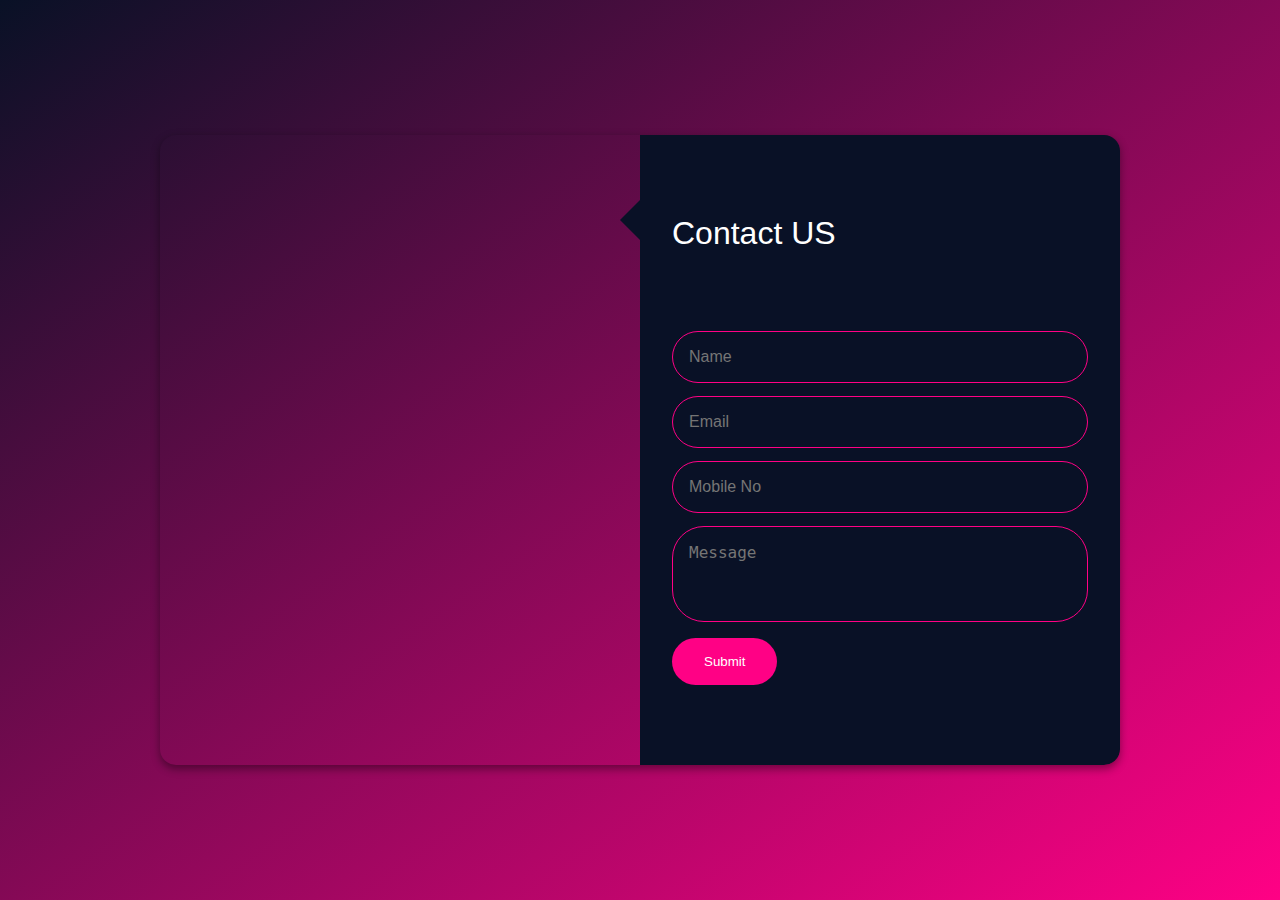
<file: index.html>
<!DOCTYPE html>
<html lang="en">
<head>
    <meta charset="UTF-8">
    <meta name="viewport" content="width=device-width, initial-scale=1.0">
    <title>Emmbed Google Map With Contact Form</title>
    <link rel="stylesheet" href="style.css">
</head>
<body>
    <div class="contact">
        <div class="map">
            <iframe src="https://www.google.com/maps/embed?pb=!1m18!1m12!1m3!1d30499770.637567557!2d82.75252935!3d21.0680074!2m3!1f0!2f0!3f0!3m2!1i1024!2i768!4f13.1!3m3!1m2!1s0x30635ff06b92b791%3A0xd78c4fa1854213a6!2sIndia!5e0!3m2!1sen!2sin!4v1733282580004!5m2!1sen!2sin"  style="border:0;" allowfullscreen="" loading="lazy" referrerpolicy="no-referrer-when-downgrade"></iframe>
        </div>
        <div class="form">
            <h1>Contact US</h1>
            <form action="https://formsubmit.co/rathoreguddu425@gmail.com" method="POST">
                <input type="text" name="name" required placeholder="Name">
                <input type="email" name="email" required placeholder="Email">
                <input type="number" name="number" required placeholder="Mobile No">
                <textarea name="message" required placeholder="Message"></textarea>
                <input type="hidden" name="_template" value="table">
                <input type="hidden" name="_captcha" value="false">
                <input type="hidden" name="_next" value="http://127.0.0.1:5500/thanks.html">
                <button type="submit">Submit</button>
            </form>
        </div>
    </div>
   
    
</body>
</html>
</file>
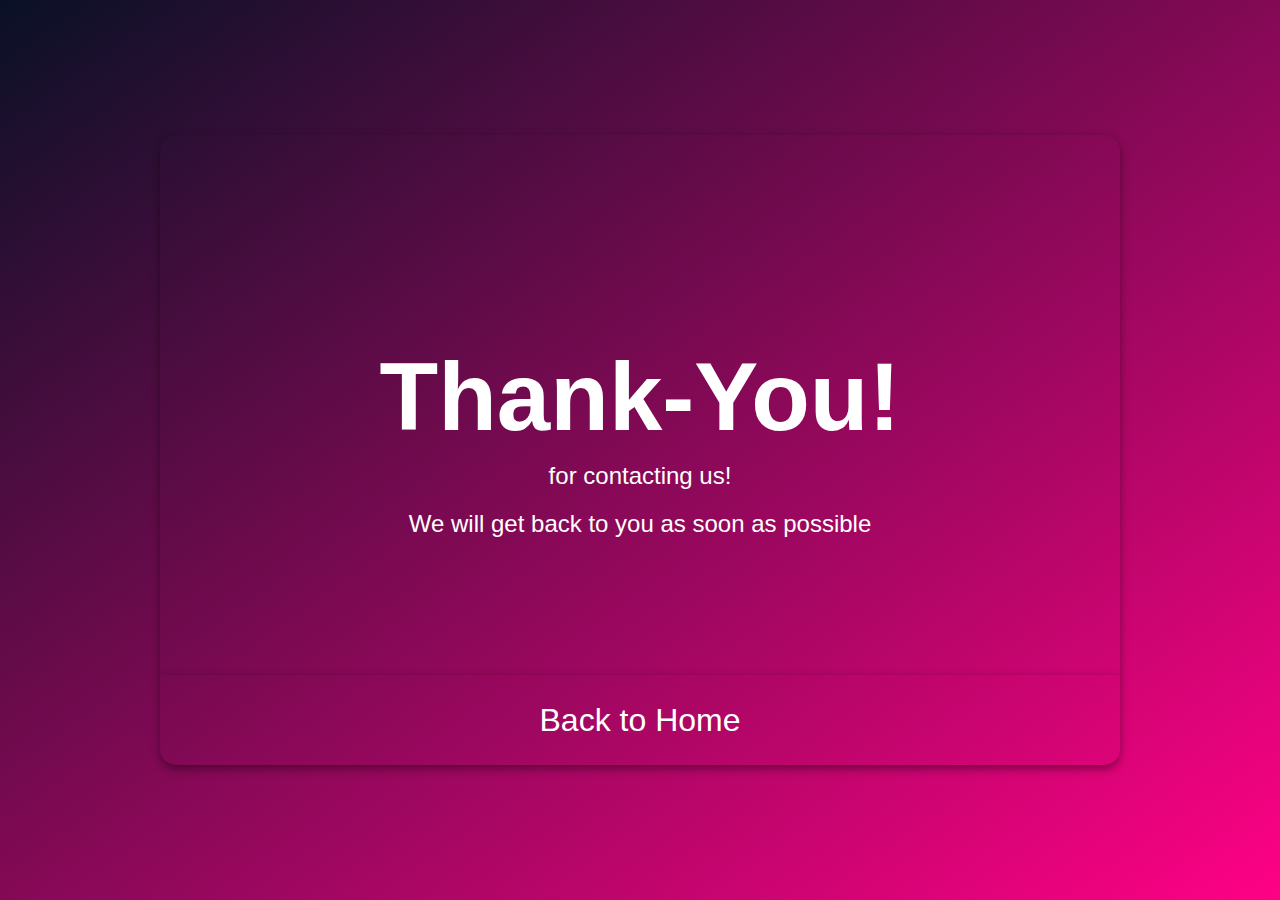
<file: thanks.html>
<!DOCTYPE html>
<html lang="en">
<head>
    <meta charset="UTF-8">
    <meta name="viewport" content="width=device-width, initial-scale=1.0">
    <title>Thanks</title>
    <link rel="stylesheet" href="style.css">
</head>
<body>
    <div class="main">
        <h1>Thank-You! </h1>
        <p> for contacting us!</p>
        <p>We will get back to you as soon as possible</p>
        <a href="http://127.0.0.1:5500/index.html"><button>Back to Home</button></a>
    </div>
</body>
</html>
</file>
<file: style.css>
:root {
    --primary: #ff0185;
    --secondary: #091126;
}

* {
    padding: 0;
    margin: 0;
    box-sizing: border-box;
}

body {
    height: 100vh;
    display: flex;
    justify-content: center;
    align-items: center;
    background-image: linear-gradient(145deg, var(--secondary), var(--primary));
}

.contact {
    height: 70vh;
    width: 75vw;
    border-radius: 1rem;
    display: flex;
    overflow: hidden;
    box-shadow: 0 .2rem .5rem #0006;
}

.map,
.form {
    width: 50%;
    height: 50%;
}
.map iframe{
    width: 100%;
    height: 70vh;
}

.form {
    position: relative;
    height: 70vh;
    background-color: var(--secondary);
    display: flex;
    flex-direction: column;
    justify-content: space-evenly;

}

.form::before {
    position: absolute;
    top: 10%;
    left: -2.6rem;
    content: "";
    width: 0;
    height: 0;
    border: 1.4rem solid transparent;
    border-right: 1.4rem solid var(--secondary);

}

.form h1 {
    color: #fff;
    font: 400 2rem sans-serif;
    padding: 0 2rem;

}

.form form {
    padding: 0 2rem;
}

.form input,
.form textarea {
    width: 100%;
    padding: 1rem;
    border: .08rem solid var(--primary);
    border-radius: 2rem;
    background-color: unset;
    color: #fff;
    font-size: 1rem;

}

.form input:not(:first-child),
.form textarea,
.form button {
    margin-top: .8rem;
}
.form textarea{
    height: 6rem;
    resize: none;
}
.form button{
    background-color: var(--primary);
    padding: 1rem 2rem;
    color: #fff;
    border-radius: 2rem;
    border: none;
    cursor: pointer;
}


/* thanks page  */
.main {
    height: 70vh;
    width: 75vw;
    border-radius: 1rem;
    display: flex;
    overflow: hidden;
    box-shadow: 0 .2rem .5rem #0006;
    justify-content: center;
    align-items: center;
    color: #fff;
    font: 800 3rem sans-serif;
    flex-direction: column;
    position: relative;
}
.main p{
    font: 300 1.5rem sans-serif;
    line-height: 2;
}
.main a{
    margin-top: 10px;
}
.main button{
    width: 75vw;
    height: 10vh;
    box-shadow: 0 .2rem .5rem rgba(0, 0, 0, 0.4);
    background-color: unset;
    border: none;
    font: 500 2rem sans-serif;
    color: #fff;
    position: absolute;
    bottom: 0;
    left: 0;
    
}


@media (max-width: 1024px) {
    .contact {
        flex-direction: column;
        height: auto;
        width: 85vw;
    }

    .map,
    .form {
        width: 100%;
        height: auto;
    }

    .form {
        padding: 1rem;
    }
}

@media (max-width: 768px) {
    .contact {
        height: auto;
        width: 90vw;
    }

    .map iframe {
        height: 50vh;
    }

    .form h1 {
        font-size: 1.8rem;
    }
}

@media (max-width: 480px) {
    .contact {
        height: auto;
        width: 95vw;
        flex-direction: column;
    }

    .form input,
    .form textarea {
        padding: 0.8rem;
        font-size: 0.9rem;
    }

    .main {
        height: auto;
        width: 95vw;
    }

    .main button {
        font-size: 1.5rem;
        height: auto;
        padding: 1rem;
    }
}
</file>
